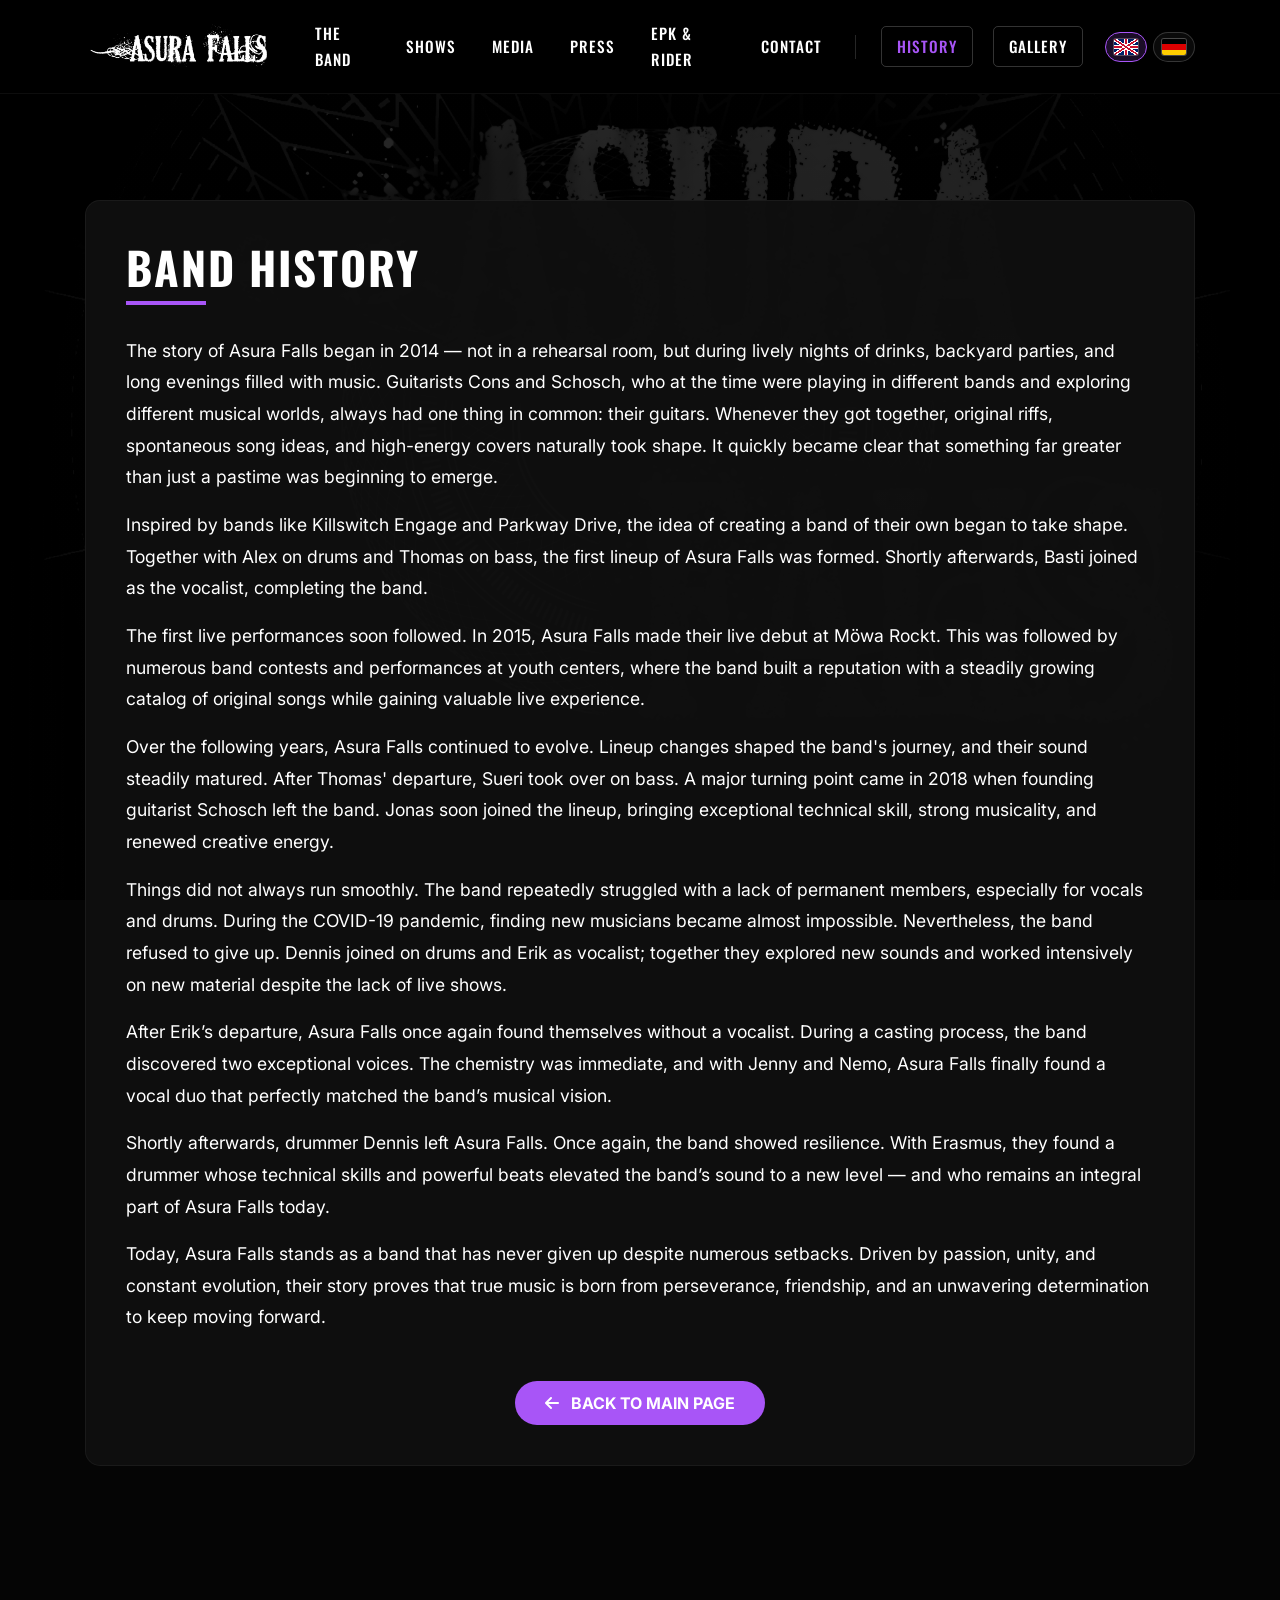
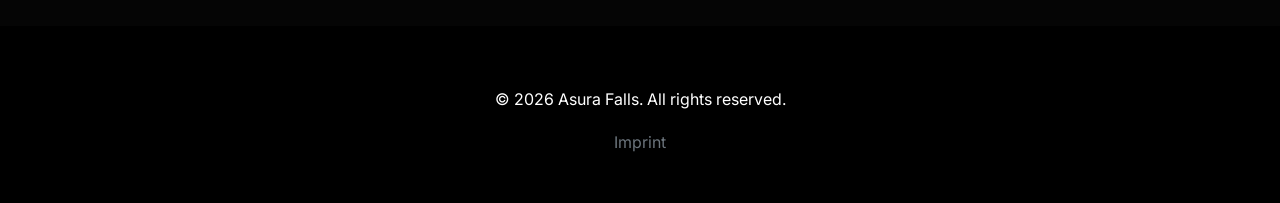
<file: history/index.html>
<!DOCTYPE html>
<html lang="en">

<head>
    <meta charset="UTF-8">
    <meta name="viewport" content="width=device-width, initial-scale=1.0, shrink-to-fit=no">
    <meta name="description" content="Read the history of Asura Falls, the Frankfurt metalcore band formed in 2014, and learn how its sound and lineup evolved.">
    <meta name="robots" content="index, follow">
    <link rel="canonical" href="https://www.asurafalls.de/history">
    <meta property="og:type" content="website">
    <meta property="og:site_name" content="Asura Falls">
    <meta property="og:title" content="History | Asura Falls">
    <meta property="og:description" content="The story and evolution of Frankfurt metalcore band Asura Falls since 2014.">
    <meta property="og:url" content="https://www.asurafalls.de/history">
    <meta property="og:image" content="https://www.asurafalls.de/images/band.jpg">
    <meta property="og:image:alt" content="Asura Falls band portrait">
    <meta property="og:locale" content="en_US">
    <meta property="og:locale:alternate" content="de_DE">
    <meta name="twitter:card" content="summary_large_image">
    <meta name="twitter:title" content="History | Asura Falls">
    <meta name="twitter:description" content="The story and evolution of Frankfurt metalcore band Asura Falls since 2014.">
    <meta name="twitter:image" content="https://www.asurafalls.de/images/band.jpg">
    <link rel="icon" href="../images/symbol.jpeg">
    
    <!-- Fonts -->
    <link rel="preconnect" href="https://fonts.googleapis.com">
    <link rel="preconnect" href="https://fonts.gstatic.com" crossorigin>
    <link href="https://fonts.googleapis.com/css2?family=Inter:wght@300;400;600&family=Oswald:wght@400;700&display=swap" rel="stylesheet">

    <!-- CSS -->
    <link rel="stylesheet" href="https://stackpath.bootstrapcdn.com/bootstrap/4.5.2/css/bootstrap.min.css">
    <link rel="stylesheet" href="https://cdnjs.cloudflare.com/ajax/libs/font-awesome/6.4.0/css/all.min.css">
    <link rel="stylesheet" href="../css/main.css">
    
    <title>History | Asura Falls</title>
</head>

<body>
    <div class="bg-overlay"></div>

    <nav id="navbar" class="navbar navbar-expand-lg navbar-dark fixed-top">
        <div class="container">
            <a class="navbar-brand" href="../">
                <img src="../images/logo.png" alt="Asura Falls Logo">
            </a>
            <button class="navbar-toggler" type="button" data-toggle="collapse" data-target="#navbarNav" aria-controls="navbarNav" aria-expanded="false" aria-label="Toggle navigation">
                <span class="navbar-toggler-icon"></span>
            </button>
            <div class="collapse navbar-collapse" id="navbarNav">
                <ul class="navbar-nav ml-auto align-items-center">
                    <!-- Same-page scroll links -->
                    <li class="nav-item"><a class="nav-link" href="../#band" data-i18n="nav.band">The Band</a></li>
                    <li class="nav-item"><a class="nav-link" href="../#shows" data-i18n="nav.shows">Shows</a></li>
                    <li class="nav-item"><a class="nav-link" href="../#media" data-i18n="nav.media">Media</a></li>
                    <li class="nav-item"><a class="nav-link" href="../#press" data-i18n="nav.press">Press</a></li>
                    <li class="nav-item"><a class="nav-link" href="../#rider" data-i18n="nav.rider">EPK & Rider</a></li>
                    <li class="nav-item"><a class="nav-link" href="../#contact" data-i18n="nav.contact">Contact</a></li>

                    <!-- Visual separator for modern structure -->
                    <li class="nav-divider d-none d-lg-block"></li>

                    <!-- Page transition links -->
                    <li class="nav-item"><a class="nav-link nav-link-alt active" href="/history" data-i18n="nav.history">History</a></li>
                    <li class="nav-item"><a class="nav-link nav-link-alt" href="/gallery" data-i18n="nav.gallery">Gallery</a></li>
                    <li class="nav-item language-toggle" aria-label="Language selection"><button type="button" data-language="en" aria-label="Show website in English" title="English"><span class="language-flag flag-gb" aria-hidden="true"></span></button><button type="button" data-language="de" aria-label="Website auf Deutsch anzeigen" title="Deutsch"><span class="language-flag flag-de" aria-hidden="true"></span></button></li>
                </ul>
            </div>
        </div>
    </nav>

    <main class="container" style="padding-top: 120px; padding-bottom: 80px;">
        <section class="visible">
            <div class="content-box">
                <h2 data-i18n="history.title">Band History</h2>
                <div class="history-content" style="font-size: 1.1rem; line-height: 1.8;">
                    <p>The story of Asura Falls began in 2014 — not in a rehearsal room, but during lively nights of drinks, backyard parties, and long evenings filled with music. Guitarists Cons and Schosch, who at the time were playing in different bands and exploring different musical worlds, always had one thing in common: their guitars. Whenever they got together, original riffs, spontaneous song ideas, and high-energy covers naturally took shape, entertaining everyone around them. It quickly became clear that something far greater than just a pastime was beginning to emerge.</p>

                    <p>Inspired by bands like Killswitch Engage and Parkway Drive, the idea of creating a band of their own began to take shape. No sooner said than done: together with Alex on drums and Thomas on bass, the first lineup of Asura Falls was formed. Shortly afterwards, Basti joined as the vocalist, completing the band and making them ready to take the stage.</p>

                    <p>The first live performances soon followed. In 2015, Asura Falls made their live debut at "Möwa Rockt." This was followed by numerous band contests and performances at youth centers, where the band built a reputation with a steadily growing catalog of original songs while gaining valuable live experience.</p>

                    <p>Over the following years, Asura Falls continued to evolve. Lineup changes shaped the band's journey, and their sound steadily matured. After Thomas' departure, Sueri took over on bass and has remained a dedicated and essential member of the band ever since. A major turning point came in 2018 when founding guitarist Schosch left the band. However, Jonas soon joined the lineup, bringing exceptional technical skill and strong musicality, along with fresh ideas and renewed creative energy.</p>

                    <p>Things did not always run smoothly, however. The band repeatedly struggled with a lack of permanent members—especially when it came to vocals and drums. During the COVID-19 pandemic, the situation became even more challenging, as finding new musicians was almost impossible. Nevertheless, the band refused to give up. During this difficult period, Dennis joined on drums and Erik came on board as vocalist. Together, they explored new sounds and worked intensively on new material. However, almost two years passed with hardly any live shows and only sporadic rehearsals—a true test of the band's motivation and unity.</p>

                    <p>After Erik’s departure, Asura Falls once again found themselves without a vocalist. But then came the turning point: during a casting process, the band discovered two exceptional voices. The chemistry was immediate, and with Jenny and Nemo, Asura Falls finally found a vocal duo that perfectly matched the band’s musical vision.</p>

                    <p>Shortly afterwards, the band faced another unexpected setback: drummer Dennis left Asura Falls. But once again, the band showed their resilience. With Erasmus, they found a drummer whose technical skills and powerful beats elevated the band’s sound to a new level — and who remains an integral part of Asura Falls to this day.</p>

                    <p>Today, Asura Falls stands as a band that has never given up despite facing numerous setbacks. Driven by passion, unity, and constant evolution, their story is proof that true music is born from perseverance, friendship, and an unwavering determination to keep moving forward — no matter how challenging the journey may be.</p>
                </div>
                
                <div class="mt-5 text-center">
                    <a href="../" class="btn btn-tickets"><i class="fas fa-arrow-left mr-2"></i> <span data-i18n="common.back">Back to main page</span></a>
                </div>
            </div>
        </section>
    </main>

    <footer>
        <div class="container">
            <p>&copy; <span data-current-year></span> Asura Falls. <span data-i18n="footer.rights">All rights reserved.</span></p>
            <p><a href="/imprint" class="text-muted" data-i18n="nav.imprint">Imprint</a></p>
        </div>
    </footer>

    <script src="https://code.jquery.com/jquery-3.5.1.slim.min.js"></script>
    <script src="https://cdn.jsdelivr.net/npm/@popperjs/core@2.9.2/dist/umd/popper.min.js"></script>
    <script src="https://stackpath.bootstrapcdn.com/bootstrap/4.5.2/js/bootstrap.min.js"></script>
    <script src="../js/scripts.js"></script>
</body>
</html>
</file>
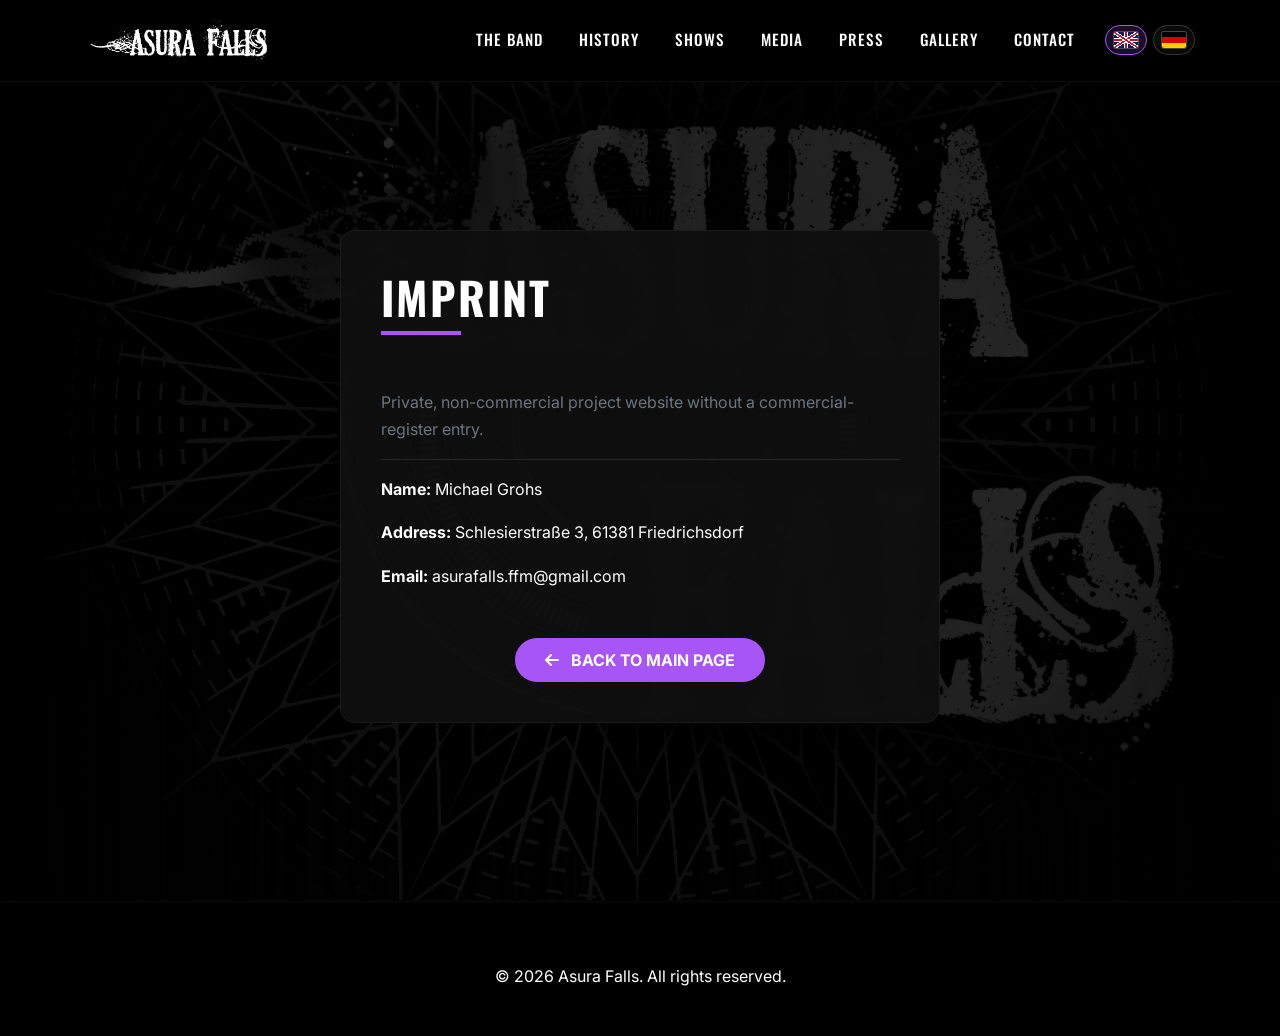
<file: imprint/index.html>
<!DOCTYPE html>
<html lang="en">

<head>
    <meta charset="UTF-8">
    <meta name="viewport" content="width=device-width, initial-scale=1.0, shrink-to-fit=no">
    <meta name="description" content="Legal notice and contact details for the official Asura Falls website.">
    <meta name="robots" content="noindex, follow">
    <link rel="canonical" href="https://www.asurafalls.de/imprint">
    <link rel="icon" href="../images/symbol.jpeg">
    
    <!-- Fonts -->
    <link rel="preconnect" href="https://fonts.googleapis.com">
    <link rel="preconnect" href="https://fonts.gstatic.com" crossorigin>
    <link href="https://fonts.googleapis.com/css2?family=Inter:wght@300;400;600&family=Oswald:wght@400;700&display=swap" rel="stylesheet">

    <!-- CSS -->
    <link rel="stylesheet" href="https://stackpath.bootstrapcdn.com/bootstrap/4.5.2/css/bootstrap.min.css">
    <link rel="stylesheet" href="https://cdnjs.cloudflare.com/ajax/libs/font-awesome/6.4.0/css/all.min.css">
    <link rel="stylesheet" href="../css/main.css">
    
    <title>Impressum | Asura Falls</title>
</head>

<body>
    <div class="bg-overlay"></div>

    <nav id="navbar" class="navbar navbar-expand-lg navbar-dark fixed-top">
        <div class="container">
            <a class="navbar-brand" href="../">
                <img src="../images/logo.png" alt="Asura Falls Logo">
            </a>
            <button class="navbar-toggler" type="button" data-toggle="collapse" data-target="#navbarNav">
                <span class="navbar-toggler-icon"></span>
            </button>
            <div class="collapse navbar-collapse" id="navbarNav">
                <ul class="navbar-nav ml-auto">
                    <li class="nav-item"><a class="nav-link" href="../#band" data-i18n="nav.band">The Band</a></li>
                    <li class="nav-item"><a class="nav-link" href="/history" data-i18n="nav.history">History</a></li>
                    <li class="nav-item"><a class="nav-link" href="../#shows" data-i18n="nav.shows">Shows</a></li>
                    <li class="nav-item"><a class="nav-link" href="../#media" data-i18n="nav.media">Media</a></li>
                    <li class="nav-item"><a class="nav-link" href="../#press" data-i18n="nav.press">Press</a></li>
                    <li class="nav-item"><a class="nav-link" href="/gallery" data-i18n="nav.gallery">Gallery</a></li>
                    <li class="nav-item"><a class="nav-link" href="../#contact" data-i18n="nav.contact">Contact</a></li>
                    <li class="nav-item language-toggle" aria-label="Language selection"><button type="button" data-language="en" aria-label="Show website in English" title="English"><span class="language-flag flag-gb" aria-hidden="true"></span></button><button type="button" data-language="de" aria-label="Website auf Deutsch anzeigen" title="Deutsch"><span class="language-flag flag-de" aria-hidden="true"></span></button></li>
                </ul>
            </div>
        </div>
    </nav>

    <main class="container" style="padding-top: 150px; padding-bottom: 100px;">
        <section class="visible">
            <div class="content-box mx-auto" style="max-width: 600px;">
                <h2 data-i18n="imprint.title">Imprint</h2>
                <div class="mt-4">
                    <p class="text-muted" data-i18n="imprint.note">Private, non-commercial project website without a commercial-register entry.</p>
                    <hr style="border-color: rgba(255,255,255,0.1);">
                    <p><strong data-i18n="imprint.name">Name:</strong> Michael Grohs</p>
                    <p><strong data-i18n="imprint.address">Address:</strong> Schlesierstraße 3, 61381 Friedrichsdorf</p>
                    <p><strong data-i18n="imprint.email">Email:</strong> asurafalls.ffm@gmail.com</p>
                </div>
                
                <div class="mt-5 text-center">
                    <a href="../" class="btn btn-tickets"><i class="fas fa-arrow-left mr-2"></i> <span data-i18n="imprint.back">Back to main page</span></a>
                </div>
            </div>
        </section>
    </main>

    <footer>
        <div class="container">
            <p>&copy; <span data-current-year></span> Asura Falls. <span data-i18n="footer.rights">All rights reserved.</span></p>
        </div>
    </footer>

    <script src="https://code.jquery.com/jquery-3.5.1.slim.min.js"></script>
    <script src="https://cdn.jsdelivr.net/npm/@popperjs/core@2.9.2/dist/umd/popper.min.js"></script>
    <script src="https://stackpath.bootstrapcdn.com/bootstrap/4.5.2/js/bootstrap.min.js"></script>
    <script src="../js/scripts.js"></script>
</body>
</html>
</file>
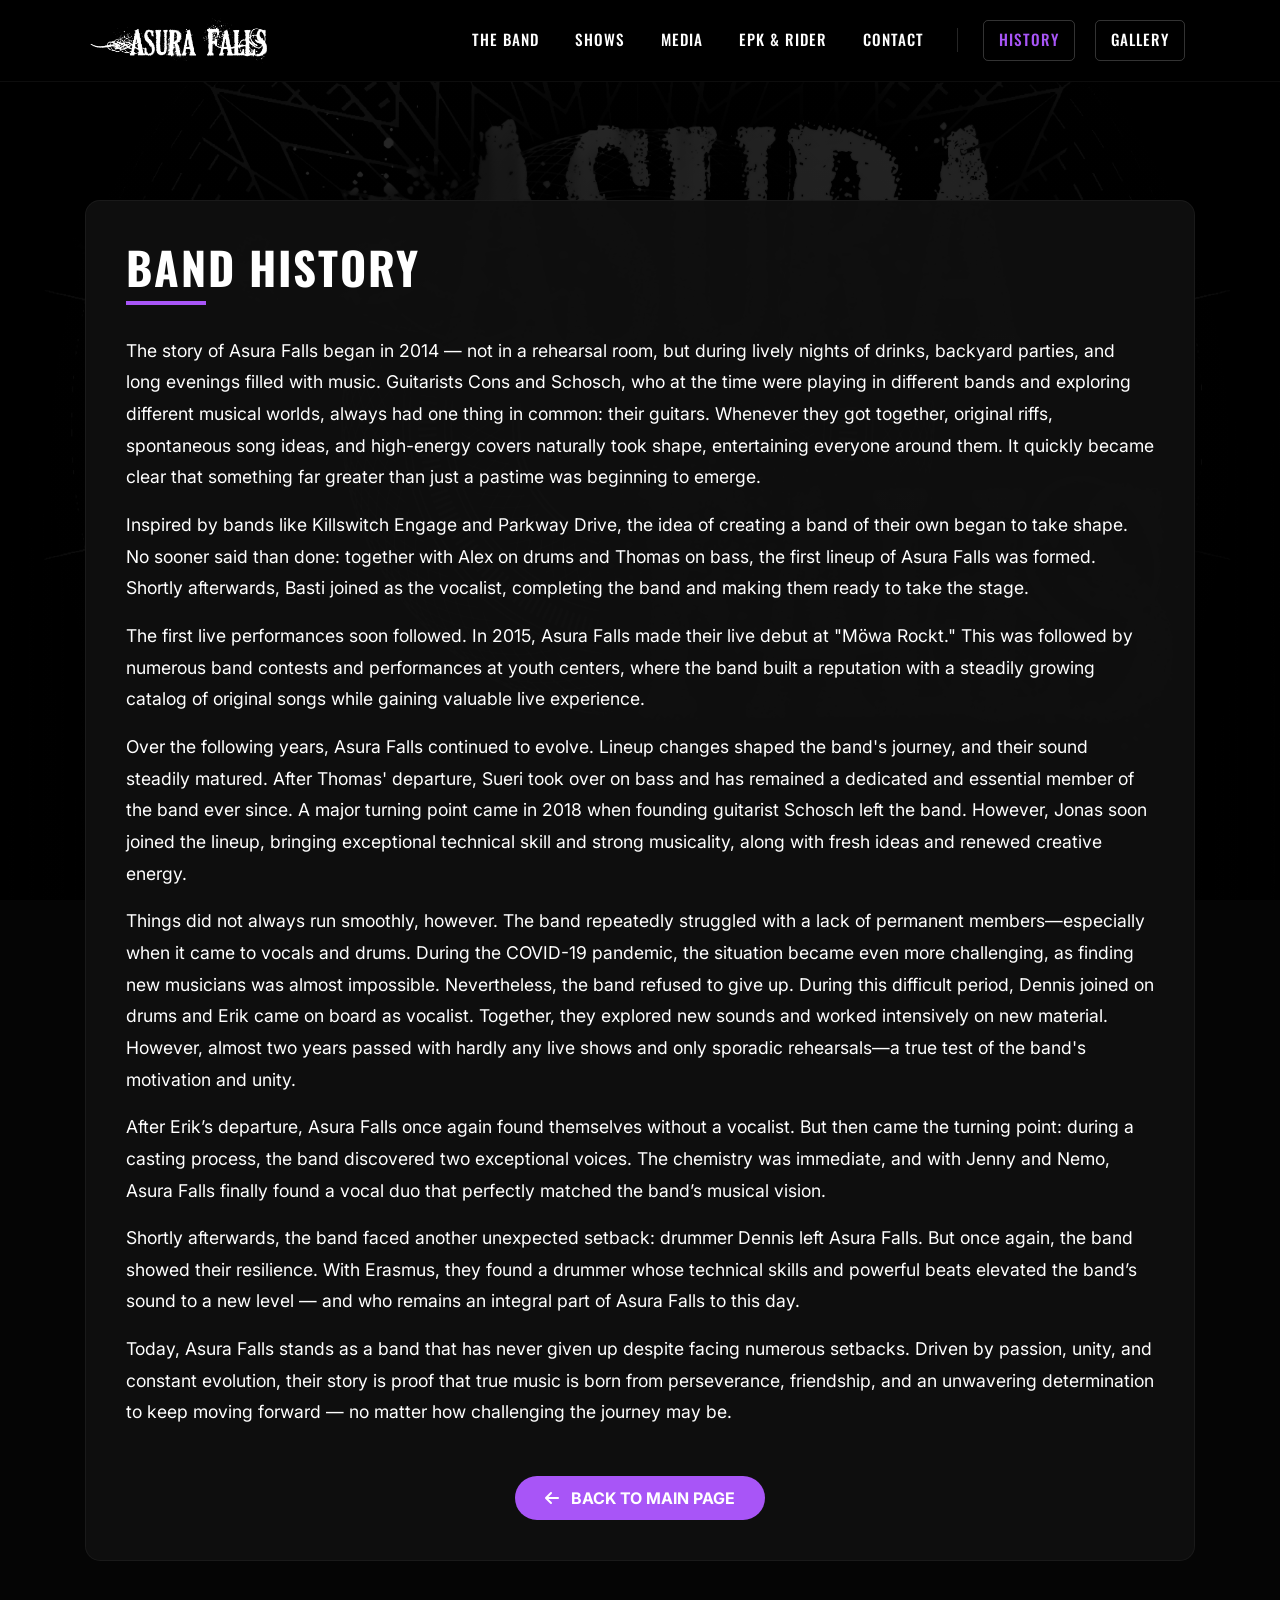
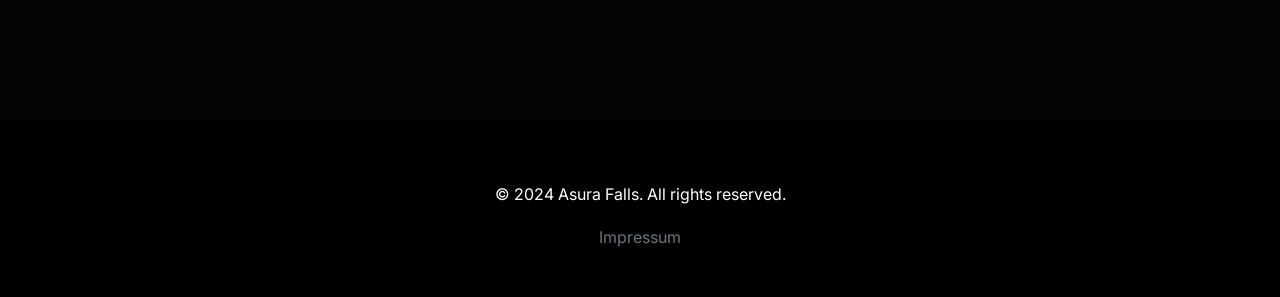
<file: history.html>
<!DOCTYPE html>
<html lang="en">

<head>
    <meta charset="UTF-8">
    <meta name="viewport" content="width=device-width, initial-scale=1.0, shrink-to-fit=no">
    <link rel="icon" href="images/symbol.jpeg">
    
    <!-- Fonts -->
    <link rel="preconnect" href="https://fonts.googleapis.com">
    <link rel="preconnect" href="https://fonts.gstatic.com" crossorigin>
    <link href="https://fonts.googleapis.com/css2?family=Inter:wght@300;400;600&family=Oswald:wght@400;700&display=swap" rel="stylesheet">

    <!-- CSS -->
    <link rel="stylesheet" href="https://stackpath.bootstrapcdn.com/bootstrap/4.5.2/css/bootstrap.min.css">
    <link rel="stylesheet" href="https://cdnjs.cloudflare.com/ajax/libs/font-awesome/6.4.0/css/all.min.css">
    <link rel="stylesheet" href="css/main.css">
    
    <title>History | Asura Falls</title>
</head>

<body>
    <div class="bg-overlay"></div>

    <nav id="navbar" class="navbar navbar-expand-lg navbar-dark fixed-top">
        <div class="container">
            <a class="navbar-brand" href="index.html">
                <img src="images/logo.png" alt="Asura Falls Logo">
            </a>
            <button class="navbar-toggler" type="button" data-toggle="collapse" data-target="#navbarNav" aria-controls="navbarNav" aria-expanded="false" aria-label="Toggle navigation">
                <span class="navbar-toggler-icon"></span>
            </button>
            <div class="collapse navbar-collapse" id="navbarNav">
                <ul class="navbar-nav ml-auto align-items-center">
                    <!-- Same-page scroll links -->
                    <li class="nav-item"><a class="nav-link" href="index.html#band">The Band</a></li>
                    <li class="nav-item"><a class="nav-link" href="index.html#shows">Shows</a></li>
                    <li class="nav-item"><a class="nav-link" href="index.html#media">Media</a></li>
                    <li class="nav-item"><a class="nav-link" href="index.html#rider">EPK & Rider</a></li>
                    <li class="nav-item"><a class="nav-link" href="index.html#contact">Contact</a></li>

                    <!-- Visual separator for modern structure -->
                    <li class="nav-divider d-none d-lg-block"></li>

                    <!-- Page transition links -->
                    <li class="nav-item"><a class="nav-link nav-link-alt active" href="history.html">History</a></li>
                    <li class="nav-item"><a class="nav-link nav-link-alt" href="gallery.html">Gallery</a></li>
                </ul>
            </div>
        </div>
    </nav>

    <main class="container" style="padding-top: 120px; padding-bottom: 80px;">
        <section class="visible">
            <div class="content-box">
                <h2>Band History</h2>
                <div class="history-content" style="font-size: 1.1rem; line-height: 1.8;">
                    <p>The story of Asura Falls began in 2014 — not in a rehearsal room, but during lively nights of drinks, backyard parties, and long evenings filled with music. Guitarists Cons and Schosch, who at the time were playing in different bands and exploring different musical worlds, always had one thing in common: their guitars. Whenever they got together, original riffs, spontaneous song ideas, and high-energy covers naturally took shape, entertaining everyone around them. It quickly became clear that something far greater than just a pastime was beginning to emerge.</p>

                    <p>Inspired by bands like Killswitch Engage and Parkway Drive, the idea of creating a band of their own began to take shape. No sooner said than done: together with Alex on drums and Thomas on bass, the first lineup of Asura Falls was formed. Shortly afterwards, Basti joined as the vocalist, completing the band and making them ready to take the stage.</p>

                    <p>The first live performances soon followed. In 2015, Asura Falls made their live debut at "Möwa Rockt." This was followed by numerous band contests and performances at youth centers, where the band built a reputation with a steadily growing catalog of original songs while gaining valuable live experience.</p>

                    <p>Over the following years, Asura Falls continued to evolve. Lineup changes shaped the band's journey, and their sound steadily matured. After Thomas' departure, Sueri took over on bass and has remained a dedicated and essential member of the band ever since. A major turning point came in 2018 when founding guitarist Schosch left the band. However, Jonas soon joined the lineup, bringing exceptional technical skill and strong musicality, along with fresh ideas and renewed creative energy.</p>

                    <p>Things did not always run smoothly, however. The band repeatedly struggled with a lack of permanent members—especially when it came to vocals and drums. During the COVID-19 pandemic, the situation became even more challenging, as finding new musicians was almost impossible. Nevertheless, the band refused to give up. During this difficult period, Dennis joined on drums and Erik came on board as vocalist. Together, they explored new sounds and worked intensively on new material. However, almost two years passed with hardly any live shows and only sporadic rehearsals—a true test of the band's motivation and unity.</p>

                    <p>After Erik’s departure, Asura Falls once again found themselves without a vocalist. But then came the turning point: during a casting process, the band discovered two exceptional voices. The chemistry was immediate, and with Jenny and Nemo, Asura Falls finally found a vocal duo that perfectly matched the band’s musical vision.</p>

                    <p>Shortly afterwards, the band faced another unexpected setback: drummer Dennis left Asura Falls. But once again, the band showed their resilience. With Erasmus, they found a drummer whose technical skills and powerful beats elevated the band’s sound to a new level — and who remains an integral part of Asura Falls to this day.</p>

                    <p>Today, Asura Falls stands as a band that has never given up despite facing numerous setbacks. Driven by passion, unity, and constant evolution, their story is proof that true music is born from perseverance, friendship, and an unwavering determination to keep moving forward — no matter how challenging the journey may be.</p>
                </div>
                
                <div class="mt-5 text-center">
                    <a href="index.html" class="btn btn-tickets"><i class="fas fa-arrow-left mr-2"></i> Back to Main Page</a>
                </div>
            </div>
        </section>
    </main>

    <footer>
        <div class="container">
            <p>&copy; 2024 Asura Falls. All rights reserved.</p>
            <p><a href="text12.html" class="text-muted">Impressum</a></p>
        </div>
    </footer>

    <script src="https://code.jquery.com/jquery-3.5.1.slim.min.js"></script>
    <script src="https://cdn.jsdelivr.net/npm/@popperjs/core@2.9.2/dist/umd/popper.min.js"></script>
    <script src="https://stackpath.bootstrapcdn.com/bootstrap/4.5.2/js/bootstrap.min.js"></script>
</body>
</html>
</file>
<file: css/main.css>
:root {
    --primary-color: #a855f7; /* Vibrant Purple */
    --primary-glow: rgba(168, 85, 247, 0.3);
    --accent-color: #3b82f6; /* Bright Blue */
    --bg-dark: #050505;
    --card-bg: rgba(15, 15, 15, 0.95);
    --text-main: #ffffff;
    --text-muted: #a0a0a0;
    --font-heading: 'Oswald', sans-serif;
    --font-body: 'Inter', sans-serif;
}

/* 1. Global Reset & Performance */
html {
    scroll-behavior: smooth;
}

body {
    background-color: var(--bg-dark);
    color: var(--text-main);
    font-family: var(--font-body);
    line-height: 1.7;
    overflow-x: hidden;
    margin: 0;
    -webkit-font-smoothing: antialiased;
}

/* Fixed background */
.bg-overlay {
    position: fixed;
    top: 0;
    left: 0;
    width: 100%;
    height: 100%;
    background: linear-gradient(rgba(0,0,0,0.85), rgba(0,0,0,0.85)), url('../background.jpeg');
    background-size: cover;
    background-position: center;
    z-index: -1;
    transform: translateZ(0); 
}

/* 2. Typography */
h1, h2, h3, h4, h5 {
    font-family: var(--font-heading);
    text-transform: uppercase;
    letter-spacing: 2px;
    font-weight: 700;
}

h2 {
    font-size: 2.8rem;
    margin-bottom: 2.5rem;
    position: relative;
    display: inline-block;
}

h2::after {
    content: '';
    position: absolute;
    bottom: -10px;
    left: 0;
    width: 80px;
    height: 4px;
    background: var(--primary-color);
}

/* 3. Navigation Styling */
.navbar {
    background: rgba(0, 0, 0, 0.95) !important;
    backdrop-filter: blur(10px);
    border-bottom: 1px solid rgba(255,255,255,0.05);
    padding: 0.8rem 0;
    transition: all 0.3s ease;
    z-index: 1030;
}

.navbar-brand img {
    height: 45px;
    transition: transform 0.3s;
}

.nav-link {
    font-family: var(--font-heading);
    font-weight: 500;
    color: #fff !important;
    margin: 0 10px;
    font-size: 0.95rem;
    transition: color 0.3s, background-color 0.3s;
    text-transform: uppercase;
    letter-spacing: 1px;
}

.nav-link:hover, .nav-link.active {
    color: var(--primary-color) !important;
}

/* Page Links */
.nav-link-alt {
    border: 1px solid rgba(255,255,255,0.2);
    border-radius: 5px;
    padding: 0.4rem 15px !important;
    margin-left: 10px !important;
}

.nav-link-alt:hover {
    border-color: var(--primary-color);
    background-color: rgba(168, 85, 247, 0.1);
}

/* Nav Divider */
.nav-divider {
    width: 1px;
    height: 24px;
    background-color: rgba(255,255,255,0.15);
    margin: 0 15px;
}

.language-toggle {
    display: inline-flex;
    align-items: center;
    gap: 0.4rem;
    margin-left: 12px;
}

.language-toggle button {
    appearance: none;
    display: inline-flex;
    align-items: center;
    border: 1px solid rgba(255, 255, 255, 0.18);
    border-radius: 999px;
    background: rgba(255, 255, 255, 0.04);
    color: rgba(255, 255, 255, 0.7);
    font-family: var(--font-heading);
    font-size: 0.85rem;
    letter-spacing: 0.08em;
    line-height: 1;
    padding: 0.38rem 0.5rem;
    cursor: pointer;
    transition: color 0.2s, border-color 0.2s, background-color 0.2s;
}

.language-toggle button:hover,
.language-toggle button:focus-visible,
.language-toggle button.active {
    color: var(--primary-color);
    outline: none;
}

.language-toggle button.active {
    border-color: var(--primary-color);
    background: rgba(168, 85, 247, 0.16);
    font-weight: 700;
}

.language-flag {
    display: block;
    width: 24px;
    height: 16px;
    border-radius: 2px;
    box-shadow: 0 0 0 1px rgba(255, 255, 255, 0.25);
}

.flag-de {
    background: linear-gradient(to bottom, #000 0 33.333%, #dd0000 33.333% 66.666%, #ffce00 66.666% 100%);
}

.flag-gb {
    background:
        linear-gradient(33deg, transparent 43%, #fff 43% 47%, #c8102e 47% 53%, #fff 53% 57%, transparent 57%),
        linear-gradient(-33deg, transparent 43%, #fff 43% 47%, #c8102e 47% 53%, #fff 53% 57%, transparent 57%),
        linear-gradient(to right, transparent 40%, #fff 40% 45%, #c8102e 45% 55%, #fff 55% 60%, transparent 60%),
        linear-gradient(to bottom, transparent 35%, #fff 35% 42%, #c8102e 42% 58%, #fff 58% 65%, transparent 65%),
        #012169;
}

.ticket-label {
    cursor: default;
}

/* Mobile Navbar Centering Fix */
@media (max-width: 991px) {
    .navbar-collapse {
        text-align: center;
        padding-bottom: 20px;
    }
    
    .navbar-nav {
        margin: 0 !important;
        padding: 0 !important;
        display: flex;
        flex-direction: column;
        align-items: center;
        width: 100%;
    }
    
    .nav-item {
        width: 100%;
        margin: 0 !important;
    }
    
    .nav-link {
        margin: 8px 0 !important;
        padding: 10px 0 !important;
        display: block;
        width: 100%;
    }
    
    .nav-divider {
        display: none;
    }
    
    .nav-link-alt {
        margin: 8px 0 !important;
        border: none !important;
        background: transparent !important;
    }

    .language-toggle {
        justify-content: center;
        margin: 8px 0 0;
    }
}

/* 4. Hero Section */
.hero-section {
    min-height: 100vh;
    display: flex;
    align-items: center;
    justify-content: center;
    padding: 120px 0 60px;
    text-align: center;
}

.hero-content {
    max-width: 1000px;
    width: 100%;
    margin: 0 auto;
    text-align: center;
}

.hero-title {
    font-size: 5rem;
    margin-bottom: 10px;
    line-height: 1;
}

.hero-subtitle {
    font-size: 1.2rem;
    letter-spacing: 10px;
    color: var(--primary-color);
    margin-bottom: 30px;
    font-weight: 400;
}

.hero-img-wrap {
    position: relative;
    border-radius: 20px;
    overflow: hidden;
    box-shadow: 0 25px 50px rgba(0,0,0,0.8);
    margin: 0 auto 40px;
    max-width: 100%;
    width: fit-content;
    display: block;
}

.hero-img-wrap img {
    max-width: 100%;
    max-height: 60vh;
    display: block;
    margin: 0 auto;
}

@media (max-width: 768px) {
    .hero-title { font-size: 3.5rem; }
    .hero-subtitle { letter-spacing: 4px; }
    .hero-img-wrap img { max-height: 40vh; }
}

/* 5. Sections & Animations */
section {
    padding: 80px 0;
}

.animate-on-scroll {
    opacity: 0;
    transform: translateY(20px);
    transition: opacity 0.8s ease-out, transform 0.8s ease-out;
}

.animate-on-scroll.visible {
    opacity: 1;
    transform: translateY(0);
}

.content-box {
    background: var(--card-bg);
    padding: 40px;
    border-radius: 15px;
    border: 1px solid rgba(255,255,255,0.05);
}

/* 6. Professional Carousel */
.carousel-container {
    max-width: 900px;
    margin: 40px auto;
    background: #000;
    border-radius: 20px;
    overflow: hidden;
    box-shadow: 0 20px 40px rgba(0,0,0,0.6);
    border: 1px solid rgba(255,255,255,0.05);
}

.carousel-item {
    background: #000;
}

.carousel-img-wrap {
    width: 100%;
    height: 600px;
    display: flex;
    align-items: center;
    justify-content: center;
    background: #000;
    overflow: hidden;
}

.carousel-item img {
    max-width: 100%;
    max-height: 100%;
    width: auto;
    height: auto;
    object-fit: contain;
    display: block;
}

.member-bio {
    padding: 40px;
    background: linear-gradient(to bottom, #0a0a0a, #000);
    color: #fff;
    text-align: left;
    border-top: 1px solid rgba(255,255,255,0.1);
    min-height: 320px;
    display: flex;
    flex-direction: column;
    justify-content: center;
}

.member-bio h3 {
    color: var(--primary-color);
    font-size: 2rem;
    margin-bottom: 20px;
    position: relative;
    padding-bottom: 10px;
}

.member-bio h3::after {
    content: '';
    position: absolute;
    bottom: 0;
    left: 0;
    width: 40px;
    height: 2px;
    background: var(--primary-color);
}

.member-bio p {
    font-size: 1.1rem;
    line-height: 1.8;
    margin: 0;
    color: #eee;
    font-weight: 300;
}

@media (max-width: 992px) {
    .member-bio { min-height: 380px; }
}

@media (max-width: 768px) {
    .carousel-img-wrap { height: 500px; }
    .member-bio { 
        min-height: 520px; 
        padding: 30px 20px; 
    }
    .carousel-control-prev,
    .carousel-control-next {
        height: 400px !important;
    }
}

@media (max-width: 480px) {
    .carousel-img-wrap { height: 400px; }
    .member-bio { min-height: 650px; }
    .carousel-control-prev,
    .carousel-control-next {
        height: 320px !important;
    }
}

.carousel-control-prev,
.carousel-control-next {
    width: 12%;
    opacity: 0.8;
    transition: opacity 0.3s;
    height: 500px;
}

.carousel-control-prev:hover,
.carousel-control-next:hover {
    opacity: 1;
}

.carousel-control-prev-icon,
.carousel-control-next-icon {
    width: 40px;
    height: 40px;
}

/* 7. Show Cards */
.show-card {
    background: rgba(25, 25, 25, 0.8);
    border-radius: 15px;
    overflow: hidden;
    margin-bottom: 30px;
    border: 1px solid rgba(255,255,255,0.05);
    display: flex;
}

.show-image {
    width: 300px;
    object-fit: cover;
}

@media (max-width: 992px) {
    .show-card { flex-direction: column; }
    .show-image {
        display: block;
        width: 100%;
        height: auto;
        object-fit: contain;
        background: #000;
    }
}

.show-info { padding: 30px; flex-grow: 1; }

.btn-tickets {
    background: var(--primary-color);
    border: none;
    padding: 10px 30px;
    border-radius: 50px;
    color: #fff;
    font-weight: 700;
    text-transform: uppercase;
    display: inline-block;
    transition: all 0.3s;
}

.btn-tickets:hover {
    background: #fff;
    color: #000;
    text-decoration: none;
    transform: scale(1.05);
}

/* 8. Gallery Grid */
.gallery-grid {
    display: grid;
    grid-template-columns: repeat(auto-fill, minmax(300px, 1fr));
    gap: 20px;
}

.gallery-item {
    border-radius: 15px;
    overflow: hidden;
    aspect-ratio: 16/9;
    background: #111;
    position: relative;
    cursor: pointer;
}

.gallery-item img {
    width: 100%;
    height: 100%;
    object-fit: cover;
    transition: transform 0.5s cubic-bezier(0.4, 0, 0.2, 1);
}

.gallery-item:hover img {
    transform: scale(1.1);
}

/* 9. Lightbox */
#imageOverlay {
    display: none;
    position: fixed;
    top: 0; left: 0;
    width: 100%; height: 100%;
    background: rgba(0,0,0,0.95);
    z-index: 2000;
    justify-content: center;
    align-items: center;
    backdrop-filter: blur(10px);
}

#imageOverlay img {
    max-width: 90%;
    max-height: 90%;
}

/* 10. Footer */
footer {
    padding: 60px 0 30px;
    background: #000;
    text-align: center;
}

.social-icons a {
    font-size: 1.6rem;
    color: #fff;
    margin: 0 15px;
    transition: color 0.3s, transform 0.3s;
    display: inline-block;
}

.social-icons a:hover {
    color: var(--primary-color);
    transform: translateY(-5px);
}

.back-to-top {
    position: fixed;
    bottom: 30px;
    right: 30px;
    background: var(--accent-color);
    width: 50px;
    height: 50px;
    border-radius: 50%;
    display: flex;
    align-items: center;
    justify-content: center;
    color: #fff;
    cursor: pointer;
    z-index: 1000;
    opacity: 0;
    visibility: hidden;
    transition: 0.3s;
    border: none;
}

.back-to-top.visible { opacity: 1; visibility: visible; }

/* 11. Not Found Page */
.error-page {
    min-height: 100vh;
    display: flex;
    flex-direction: column;
}

.error-nav {
    display: flex;
    justify-content: space-between;
    align-items: center;
}

.error-main {
    flex: 1;
    display: flex;
    align-items: center;
    justify-content: center;
    padding-top: 120px;
    padding-bottom: 60px;
}

.error-content {
    width: min(720px, 100%);
    padding: 55px 30px;
    border: 1px solid rgba(255, 255, 255, 0.08);
    border-radius: 15px;
    background: rgba(18, 18, 18, 0.9);
    text-align: center;
}

.error-code {
    margin: 0;
    color: var(--primary-color);
    font-family: var(--font-heading);
    font-size: clamp(5rem, 18vw, 10rem);
    font-weight: 700;
    line-height: 0.9;
    letter-spacing: 0.03em;
}

.error-content h1 {
    margin-top: 25px;
}

.error-actions {
    display: flex;
    flex-wrap: wrap;
    justify-content: center;
    gap: 12px;
    margin-top: 30px;
}

.error-secondary-button {
    padding: 10px 30px;
    border: 1px solid rgba(255, 255, 255, 0.35);
    border-radius: 50px;
    color: #fff;
    font-weight: 700;
}

.error-secondary-button:hover {
    border-color: var(--primary-color);
    color: var(--primary-color);
}
</file>
